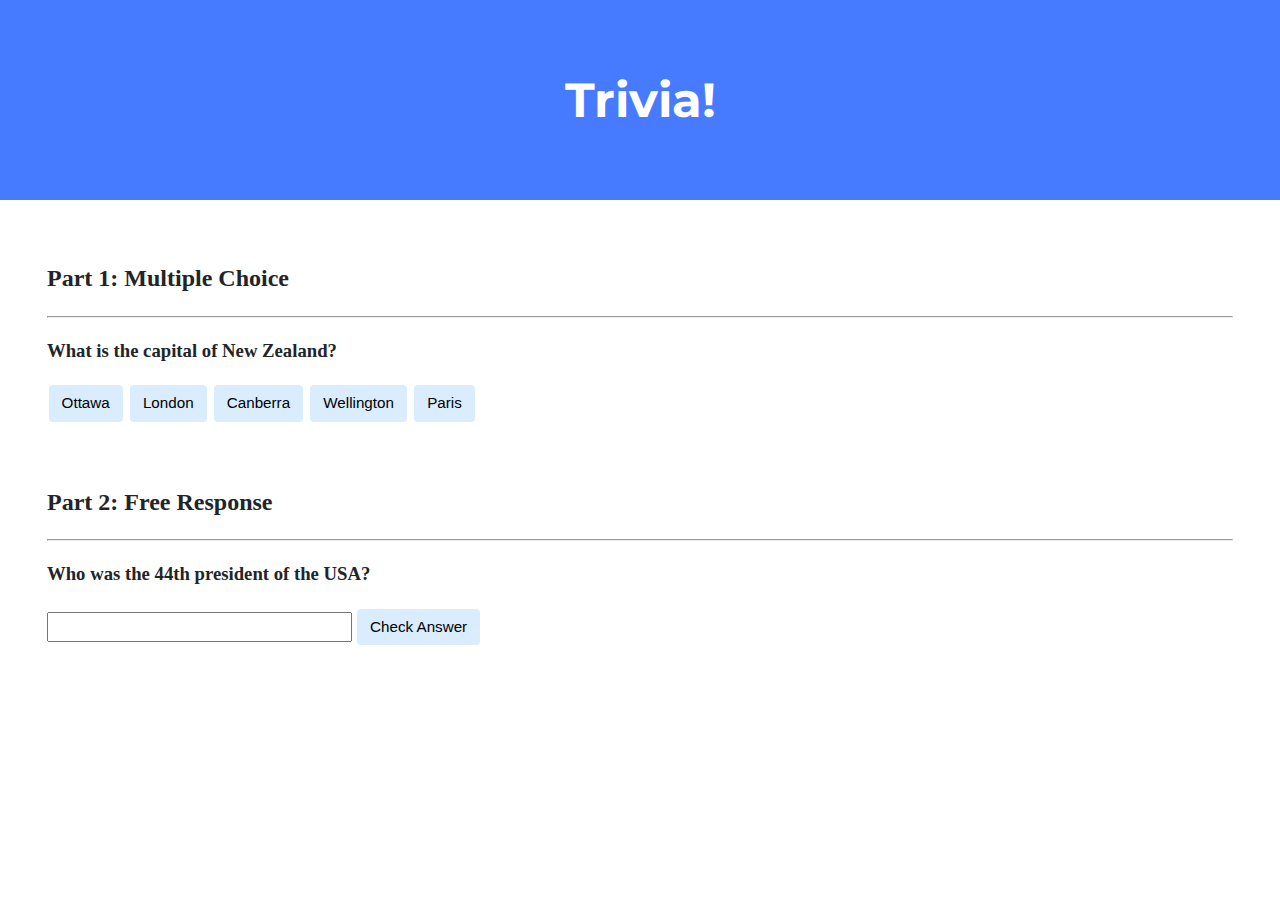
<file: week8/lab8/trivia/index.html>
<!DOCTYPE html>

<html lang="en">
    <head>
        <link href="https://fonts.googleapis.com/css2?family=Montserrat:wght@500&display=swap" rel="stylesheet">
        <link href="styles.css" rel="stylesheet">
        <title>Trivia!</title>
        <script>
            // List of cities for the first question
            let cities = ['Ottawa', 'London', 'Canberra', 'Wellington', 'Paris'];
            // Run script once DOM is loaded
            document.addEventListener('DOMContentLoaded', function(){
                // Processing the correct answer of the first question
                document.querySelector('#Ottawa').addEventListener('click', function()
                {
                   resetBackgroundButtons()
                   document.getElementById('Ottawa').style.backgroundColor = 'green';
                   document.querySelector('#feedback1').innerHTML = 'Correct';
                });
                // Зrocessing the wrong answer to the first question
                for (let i = 1; i < cities.length; i++) {
                    document.querySelector('#' + cities[i]).addEventListener('click', function()
                    {
                        resetBackgroundButtons()
                        document.getElementById(cities[i]).style.backgroundColor = 'red';
                        document.querySelector('#feedback1').innerHTML = 'Incorrect';
                    });
                }
                // Checking the second question
                document.querySelector('#checkAnswer').addEventListener('click', function()
                {
                    let input = document.querySelector('input');
                    if (input.value === 'Barack Obama') {
                        input.style.backgroundColor = 'green'
                        document.querySelector('#feedbacak2').innerHTML = 'Correct';
                    } else {
                        input.style.backgroundColor = 'red'
                        document.querySelector('#feedback2').innerHTML = 'Incorrect';
                    }
                });
            });
            // Reset background color
            function resetBackgroundButtons() {
                var defaultBackgroundColor = '#d9edff';
                for (let i = 0; i < cities.length; i++) {
                    document.getElementById(cities[i]).style.backgroundColor = defaultBackgroundColor;
                }
            }
        </script>
    </head>
    <body>
        <div class="header">
            <h1>Trivia!</h1>
        </div>

        <div class="container">
            <div class="section">
                <h2>Part 1: Multiple Choice </h2>
                <hr>
                <!-- TODO: Add multiple choice question here -->
                <h3>What is the capital of New Zealand?</h3>
                <button id="Ottawa" type="button">Ottawa</button>
                <button id="London" type="button">London</button>
                <button id="Canberra" type="button">Canberra</button>
                <button id="Wellington" type="button">Wellington</button>
                <button id="Paris" type="button">Paris</button>

                <p id="feedback1"></p>
            </div>

            <div class="section">
                <h2>Part 2: Free Response</h2>
                <hr>
                <!-- TODO: Add free response question here -->
                <h3>Who was the 44th president of the USA?</h3>
                    <input type="text"></input>
                    <button id="checkAnswer">Check Answer</button>

                    <p id="feedback2"></p>
            </div>
        </div>
    </body>
</html>
</file>
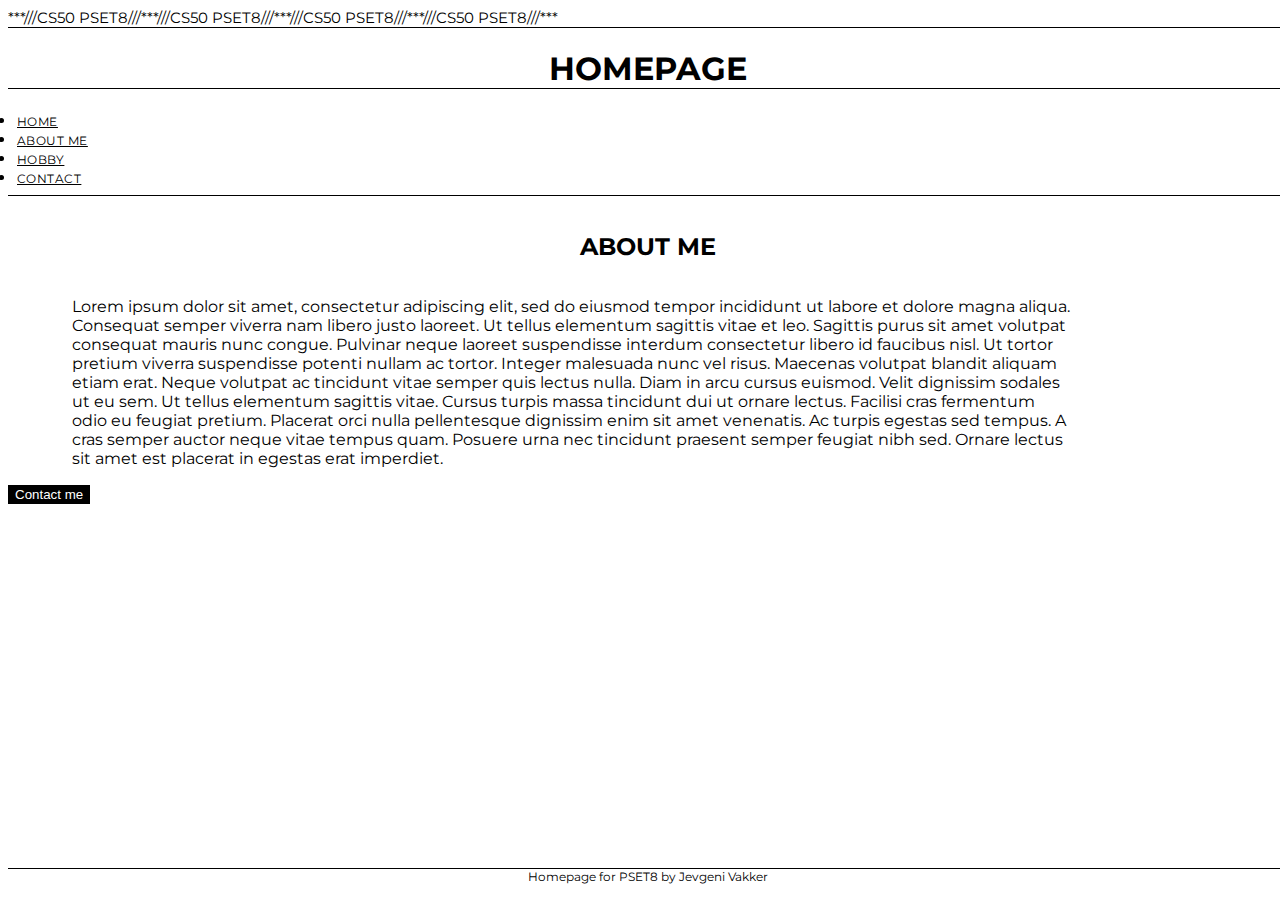
<file: week8/pset8/homepage/about-me.html>
<!DOCTYPE html>

<html lang="en">

<head>
  <!-- Required meta tags -->
  <meta charset="utf-8">
  <meta name="viewport" content="width=device-width, initial-scale=1">
  <!-- Bootstrap CSS -->
  <link href="https://cdn.jsdelivr.net/npm/bootstrap@5.0.2/dist/css/bootstrap.min.css" rel="stylesheet"
    integrity="sha384-EVSTQN3/azprG1Anm3QDgpJLIm9Nao0Yz1ztcQTwFspd3yD65VohhpuuCOmLASjC" crossorigin="anonymous">
  <script src="https://cdn.jsdelivr.net/npm/bootstrap@5.0.2/dist/js/bootstrap.bundle.min.js"
    integrity="sha384-MrcW6ZMFYlzcLA8Nl+NtUVF0sA7MsXsP1UyJoMp4YLEuNSfAP+JcXn/tWtIaxVXM"
    crossorigin="anonymous"></script>
  <!-- My style CSS -->
  <link href="styles.css" rel="stylesheet">
  <!-- Fonts-->
  <link href="https://fonts.googleapis.com/css2?family=Montserrat:wght@500&display=swap" rel="stylesheet">
  <!--Title-->
  <title>About me</title>
</head>

<body>
  <main>
    <div class="header">
      <div class="cloud">***///CS50 PSET8///***///CS50 PSET8///***///CS50 PSET8///***///CS50 PSET8///***</div>
    </div>
    <div>
      <h1 class="logo">Homepage</h1>
    </div>
    <menu class="nav justify-content-center">
      <li class="nav-item">
        <a class="nav-link" href="index.html">Home</a>
      </li>
      <li class="nav-item">
        <a class="nav-link active" aria-current="page" href="about-me.html">About me</a>
      </li>
      <li class="nav-item">
        <a class="nav-link" href="hobby.html">Hobby</a>
      </li>
      <li class="nav-item">
        <a class="nav-link" href="contact.html">Contact</a>
      </li>
    </menu>

    <div class="container-mb">
      <div class="row">
        <h2 class="header-for-page">About me</h2>
      </div>
      <div class="row">
        <p class="mx-auto" style="width: 1000px; padding: 0rem 4rem 0rem 4rem">
          Lorem ipsum dolor sit amet, consectetur adipiscing elit, sed do eiusmod tempor incididunt ut labore et dolore
          magna aliqua. Consequat semper viverra nam libero justo laoreet. Ut tellus elementum sagittis vitae et leo.
          Sagittis purus sit amet volutpat consequat mauris nunc congue. Pulvinar neque laoreet suspendisse interdum
          consectetur libero id faucibus nisl. Ut tortor pretium viverra suspendisse potenti nullam ac tortor. Integer
          malesuada nunc vel risus. Maecenas volutpat blandit aliquam etiam erat. Neque volutpat ac tincidunt vitae
          semper quis lectus nulla. Diam in arcu cursus euismod. Velit dignissim sodales ut eu sem. Ut tellus elementum
          sagittis vitae. Cursus turpis massa tincidunt dui ut ornare lectus. Facilisi cras fermentum odio eu feugiat
          pretium. Placerat orci nulla pellentesque dignissim enim sit amet venenatis. Ac turpis egestas sed tempus. A
          cras semper auctor neque vitae tempus quam. Posuere urna nec tincidunt praesent semper feugiat nibh sed.
          Ornare lectus sit amet est placerat in egestas erat imperdiet.
        </p>
        <div class="text-center text-md-left">
          <button onclick="document.location='contact.html'" type="button" class="btn btn-primary">
            Contact me
          </button>
        </div>
      </div>
    </div>
  </main>
  <footer>
    <div class="footer">Homepage for PSET8 by Jevgeni Vakker</div>
  </footer>
</body>

</html>
</file>
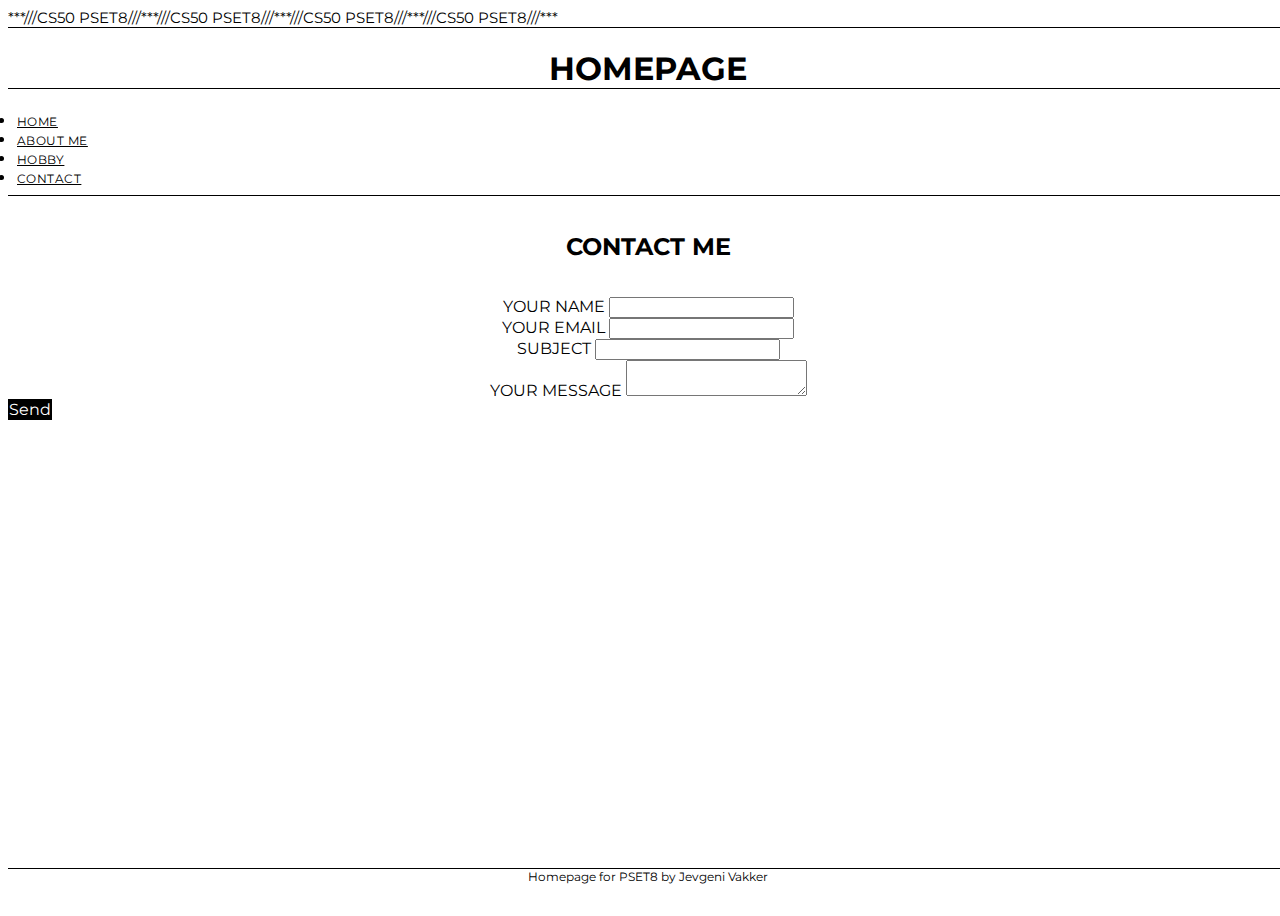
<file: week8/pset8/homepage/contact.html>
<!DOCTYPE html>

<html lang="en">

<head>
    <!-- Required meta tags -->
    <meta charset="utf-8">
    <meta name="viewport" content="width=device-width, initial-scale=1">
    <!-- Bootstrap CSS -->
    <link href="https://cdn.jsdelivr.net/npm/bootstrap@5.0.2/dist/css/bootstrap.min.css" rel="stylesheet"
        integrity="sha384-EVSTQN3/azprG1Anm3QDgpJLIm9Nao0Yz1ztcQTwFspd3yD65VohhpuuCOmLASjC" crossorigin="anonymous">
    <script src="https://cdn.jsdelivr.net/npm/bootstrap@5.0.2/dist/js/bootstrap.bundle.min.js"
        integrity="sha384-MrcW6ZMFYlzcLA8Nl+NtUVF0sA7MsXsP1UyJoMp4YLEuNSfAP+JcXn/tWtIaxVXM"
        crossorigin="anonymous"></script>
    <!-- My style CSS -->
    <link href="styles.css" rel="stylesheet">
    <!-- Fonts-->
    <link href="https://fonts.googleapis.com/css2?family=Montserrat:wght@500&display=swap" rel="stylesheet">
    <!--Title-->
    <title>Contact</title>
    <script>
        document.addEventListener('DOMContentLoaded', function () {
            document.querySelector('#send-message').addEventListener('click', function () {
                let input = document.querySelectorAll('input');
                let textarea = document.querySelector('textarea');
                if (Boolean(input[0].value) == true && Boolean(input[1].value) == true && Boolean(input[2].value) == true && Boolean(textarea.value) == true) {
                    document.querySelector('#status').innerHTML = 'Your message has been successfully sent. We will contact you very soon!';
                }
                else {
                    document.querySelector('#status').innerHTML = 'Please use all forms!';
                }
            });
        });
    </script>
</head>

<body>
    <main>
        <div class="header">
            <div class="cloud">***///CS50 PSET8///***///CS50 PSET8///***///CS50 PSET8///***///CS50 PSET8///***</div>
        </div>
        <div>
            <h1 class="logo">Homepage</h1>
        </div>
        <menu class="nav justify-content-center">
            <li class="nav-item">
                <a class="nav-link" href="index.html">Home</a>
            </li>
            <li class="nav-item">
                <a class="nav-link" href="about-me.html">About me</a>
            </li>
            <li class="nav-item">
                <a class="nav-link" href="hobby.html">Hobby</a>
            </li>
            <li class="nav-item">
                <a class="nav-link active" aria-current="page" href="contact.html">Contact</a>
            </li>
        </menu>
        <section class="mb-4">
            <div class="top-cover center-block">
                <h2 class="header-for-page">Contact me</h2>
                <div class="row">
                    <form class="contact-form" name="contact-form">
                        <div class="row">
                            <div class="col">
                                <div class="mb-3">
                                    <label for="name" class="">Your name</label>
                                    <input type="text" id="name" name="name" class="form-control">
                                </div>
                            </div>
                            <div class="col">
                                <div class="mb-3">
                                    <label for="email" class="">Your email</label>
                                    <input type="text" id="email" name="email" class="form-control">
                                </div>
                            </div>
                        </div>
                        <div class="mb-3">
                            <label for="subject" class="">Subject</label>
                            <input type="text" id="subject" name="subject" class="form-control">
                        </div>
                        <div class="mb-3">
                            <label for="message">Your message</label>
                            <textarea id="message" name="message" rows="2"
                                class="form-control md-textarea"></textarea>
                        </div>
                    </form>
                    <div class="text-center text-md-left">
                        <a id="send-message" class="btn btn-primary">Send</a>
                    </div>
                    <div id="status" style="text-align: center; padding: 1rem"></div>
                </div>
            </div>
        </section>
    </main>
    <footer>
        <div class="footer">Homepage for PSET8 by Jevgeni Vakker</div>
    </footer>
</body>

</html>
</file>
<file: week8/lab8/trivia/styles.css>
body {
    background-color: #fff;
    color: #212529;
    font-size: 1rem;
    font-weight: 400;
    line-height: 1.5;
    margin: 0;
    text-align: left;
}

.container {
    margin-left: auto;
    margin-right: auto;
    padding-left: 15px;
    padding-right: 15px;
}

.header {
    background-color: #477bff;
    color: #fff;
    margin-bottom: 2rem;
    padding: 2rem 1rem;
    text-align: center;
}

.section {
    padding: 0.5rem 2rem 1rem 2rem;
}

.section:hover {
    background-color: #f5f5f5;
    transition: color 2s ease-in-out, background-color 0.15s ease-in-out;
}

h1 {
    font-family: 'Montserrat', sans-serif;
    font-size: 48px;
}

button, input[type="submit"] {
    background-color: #d9edff;
    border: 1px solid transparent;
    border-radius: 0.25rem;
    font-size: 0.95rem;
    font-weight: 400;
    line-height: 1.5;
    padding: 0.375rem 0.75rem;
    text-align: center;
    transition: color 0.15s ease-in-out, background-color 0.15s ease-in-out, border-color 0.15s ease-in-out, box-shadow 0.15s ease-in-out;
    vertical-align: middle;
    margin: 0.100rem;
}

button:hover, input[type="submit"]:hover
{
    background-color: #4ba8fa;
    transition: color 2s ease-in-out, background-color 0.15s ease-in-out;
}


input[type="text"] {
    line-height: 1.8;
    width: 25%;
}

input[type="text"]:hover {
    background-color: #f5f5f5;
    transition: color 2s ease-in-out, background-color 0.15s ease-in-out;
}
</file>
<file: week8/pset8/homepage/styles.css>
html {
  /* make sure we use up the whole viewport */
  width: 100%;
  min-height: 100vh;
}

body {
  font-family: 'Montserrat', sans-serif;
  background: #fff;
  /* make sure we use the full width but allow for more height */
  width: 100%;
  min-height: 100vh; /* this helps with the sticky footer */
}

main {
  min-height: calc(100vh - 2.5em); /* this leaves space for the sticky footer */
}

.header {
  text-align: left;
  overflow: hidden;
  border-bottom: 1px solid black;
}

.logo {
  text-align: center;
  border-bottom: 1px solid black;
  text-transform: uppercase;
}

.cloud {
  opacity: 1;
  font-size: .95rem;
  position: relative;
  color: black;
  -webkit-animation: linear infinite;
  -webkit-animation-name: run;
  -webkit-animation-duration: 10s;
}

@-webkit-keyframes run {
  0% {
    left: -120%;
  }

  100% {
    left: 120%;
  }
}

.nav {
  border-bottom: 1px solid black;
  padding: 0.0rem 0.5rem 0.5rem 0.5rem;
}

.nav-link {
  color: black;
  font-size: .75rem;
  letter-spacing: .03rem;
  border: 1px solid #fff;
  border-radius: 0.25rem;
  text-transform: uppercase;
}

.nav-link:hover {
  color: black;
  border: 1px solid black;
}

.img-fluid {
  opacity: 1;
  background: black;
}

.text-on-image {
  color: whitesmoke;
  text-transform: uppercase;
  text-align: left;
}

.text {
  text-align: center;
  padding: 1rem 3rem 3rem 3rem;
}

.bigtext {
  text-align: center;
  padding: 1rem 0rem 0rem 0rem;
}

.footer {
  text-align: center;
  font-size: .75rem;
  border-top: 1px solid black;
  width: 100%;
  position:relative;
  bottom:0;
}

.header-for-page {
  text-align: center;
  padding: 1rem;
  text-transform: uppercase;
}

.contact-form {
  text-align: center;
  text-transform: uppercase;
  padding: 0rem 5rem 0rem 5rem;
}

.images {
  padding: 3rem 0rem 3rem 0rem;
}

.images2 {
  padding: 0rem 0rem 3rem 0rem;
}

.btn-primary {
  color: #fff;
  background-color: #000;
  border: 1px solid #000;
}

.btn-primary:hover {
  color: #000;
  background-color: #fff;
  border: 1px solid #000;
  -webkit-transition: -webkit-box-shadow .15s ease-out;
  transition: -webkit-box-shadow .15s ease-out;
  transition: box-shadow .15s ease-out;
  transition: box-shadow .15s ease-out,-webkit-box-shadow .15s ease-out;
  -webkit-box-shadow: 0 0 0 0 #aaaaac;
  box-shadow: 0 0 0 0 #aaaaac;
}
</file>
